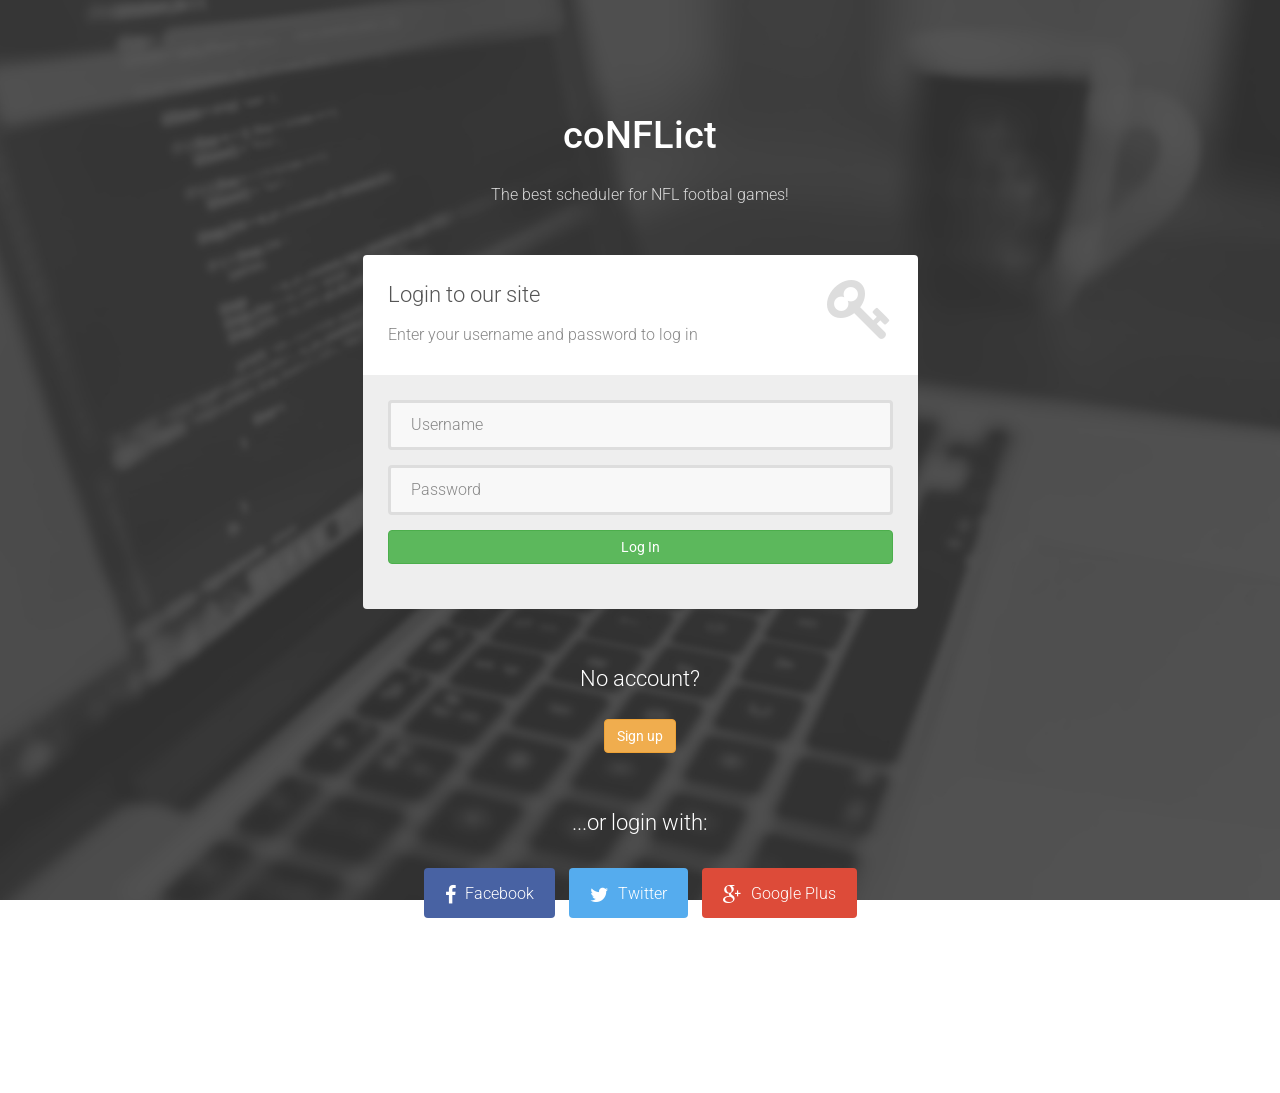
<file: index.html>
<!DOCTYPE html>
<html lang="en">
    <head>
        <meta charset="utf-8">
        <meta http-equiv="X-UA-Compatible" content="IE=edge">
        <meta name="viewport" content="width=device-width, initial-scale=1">

        <!-- CSS -->
        <link rel="stylesheet" href="http://fonts.googleapis.com/css?family=Roboto:400,100,300,500">
        <link rel="stylesheet" href="assets/bootstrap/css/bootstrap.min.css">
        <link rel="stylesheet" href="assets/font-awesome/css/font-awesome.min.css">
		<link rel="stylesheet" href="assets/css/form-elements.css">
        <link rel="stylesheet" href="assets/css/style.css">

        <!-- Favicon and touch icons -->
        <link rel="shortcut icon" href="assets/ico/favicon.png">
        <link rel="apple-touch-icon-precomposed" sizes="144x144" href="assets/ico/apple-touch-icon-144-precomposed.png">
        <link rel="apple-touch-icon-precomposed" sizes="114x114" href="assets/ico/apple-touch-icon-114-precomposed.png">
        <link rel="apple-touch-icon-precomposed" sizes="72x72" href="assets/ico/apple-touch-icon-72-precomposed.png">
        <link rel="apple-touch-icon-precomposed" href="assets/ico/apple-touch-icon-57-precomposed.png">
    </head>
    <body>
        <div class="top-content">	
            <div class="inner-bg">
                <div class="container">
                    <div class="row">
                        <div class="col-sm-8 col-sm-offset-2 text">
                            <h1><strong>coNFLict</strong></h1>
                            <div class="description">
                            	<p>
	                            	The best scheduler for NFL footbal games!
                            	</p>
                            </div>
                        </div>
                    </div>
                    <div class="row">
                        <div class="col-sm-6 col-sm-offset-3 form-box">
                        	<div class="form-top">
                        		<div class="form-top-left">
                        			<h3>Login to our site</h3>
                            		<p>Enter your username and password to log in</p>
                        		</div>
                        		<div class="form-top-right">
                        			<i class="fa fa-key"></i>
                        		</div>
                            </div>
                            <div class="form-bottom">
			                    <form role="form" action="app/index.html" method="post" class="login-form">
			                    	<div class="form-group">
			                        	<input type="text" name="form-username" placeholder="Username" class="form-username form-control" id="form-username">
			                        </div>
			                        <div class="form-group">
			                        	<input type="password" name="form-password" placeholder="Password" class="form-password form-control" id="form-password">
			                        </div>
                                    <div class="form-group">
                                        <button type="submit" class="btn btn-success">Log In</button>    
                                    </div>
			                    </form>
		                    </div>
                        </div>
                    </div>
                    <div class="row">
                        <div class="col-sm-6 col-sm-offset-3 social-login">
                            <h3>No account?</h3>
                            <div class="social-login-buttons">
                                <button type="button" class="btn btn-warning" onclick="location.href='registration/index.html'">Sign up</button>
                            </div>
                        </div>

                        <div class="col-sm-6 col-sm-offset-3 social-login">
                        	<h3>...or login with:</h3>
                        	<div class="social-login-buttons">
	                        	<a class="btn btn-link-1 btn-link-1-facebook" href="#">
	                        		<i class="fa fa-facebook"></i> Facebook
	                        	</a>
	                        	<a class="btn btn-link-1 btn-link-1-twitter" href="#">
	                        		<i class="fa fa-twitter"></i> Twitter
	                        	</a>
	                        	<a class="btn btn-link-1 btn-link-1-google-plus" href="#">
	                        		<i class="fa fa-google-plus"></i> Google Plus
	                        	</a>
                        	</div>
                        </div>
                    </div>
                </div>
            </div>            
        </div>

        <script src="assets/js/jquery-1.11.1.min.js"></script>
        <script src="assets/bootstrap/js/bootstrap.min.js"></script>
        <script src="assets/js/jquery.backstretch.min.js"></script>
        <script src="assets/js/scripts.js"></script>
    </body>
</html>
</file>
<file: assets/css/form-elements.css>
input[type="text"], 
input[type="password"], 
textarea, 
textarea.form-control {
	height: 50px;
    margin: 0;
    padding: 0 20px;
    vertical-align: middle;
    background: #f8f8f8;
    border: 3px solid #ddd;
    font-family: 'Roboto', sans-serif;
    font-size: 16px;
    font-weight: 300;
    line-height: 50px;
    color: #888;
    -moz-border-radius: 4px; -webkit-border-radius: 4px; border-radius: 4px;
    -moz-box-shadow: none; -webkit-box-shadow: none; box-shadow: none;
    -o-transition: all .3s; -moz-transition: all .3s; -webkit-transition: all .3s; -ms-transition: all .3s; transition: all .3s;
}

textarea, 
textarea.form-control {
	padding-top: 10px;
	padding-bottom: 10px;
	line-height: 30px;
}

input[type="text"]:focus, 
input[type="password"]:focus, 
textarea:focus, 
textarea.form-control:focus {
	outline: 0;
	background: #fff;
    border: 3px solid #ccc;
    -moz-box-shadow: none; -webkit-box-shadow: none; box-shadow: none;
}

input[type="text"]:-moz-placeholder, input[type="password"]:-moz-placeholder, 
textarea:-moz-placeholder, textarea.form-control:-moz-placeholder { color: #888; }

input[type="text"]:-ms-input-placeholder, input[type="password"]:-ms-input-placeholder, 
textarea:-ms-input-placeholder, textarea.form-control:-ms-input-placeholder { color: #888; }

input[type="text"]::-webkit-input-placeholder, input[type="password"]::-webkit-input-placeholder, 
textarea::-webkit-input-placeholder, textarea.form-control::-webkit-input-placeholder { color: #888; }



/*button.btn {
	height: 50px;
    margin: 0;
    padding: 0 20px;
    vertical-align: middle;
    background: #4aaf51;
    border: 0;
    font-family: 'Roboto', sans-serif;
    font-size: 16px;
    font-weight: 300;
    line-height: 50px;
    color: #fff;
    -moz-border-radius: 4px; -webkit-border-radius: 4px; border-radius: 4px;
    text-shadow: none;
    -moz-box-shadow: none; -webkit-box-shadow: none; box-shadow: none;
    -o-transition: all .3s; -moz-transition: all .3s; -webkit-transition: all .3s; -ms-transition: all .3s; transition: all .3s;
}*/

/*button.btn:hover { opacity: 0.9; color: #fff; }

button.btn:active { outline: 0; opacity: 0.6; color: #fff; -moz-box-shadow: none; -webkit-box-shadow: none; box-shadow: none; }

button.btn:focus { outline: 0; opacity: 0.6; background: #4aaf51; color: #fff; }

button.btn:active:focus, button.btn.active:focus { outline: 0; opacity: 0.6; background: #4aaf51; color: #fff; }*/
</file>
<file: assets/css/style.css>
body {
    font-family: 'Roboto', sans-serif;
    font-size: 16px;
    font-weight: 300;
    color: #888;
    line-height: 30px;
    text-align: center;
}

strong { font-weight: 500; }

a, a:hover, a:focus {
	color: #4aaf51;
	text-decoration: none;
    -o-transition: all .3s; -moz-transition: all .3s; -webkit-transition: all .3s; -ms-transition: all .3s; transition: all .3s;
}

h1, h2 {
	margin-top: 10px;
	font-size: 38px;
    font-weight: 100;
    color: #555;
    line-height: 50px;
}

h3 {
	font-size: 22px;
    font-weight: 300;
    color: #555;
    line-height: 30px;
}

img { max-width: 100%; }

::-moz-selection { background: #4aaf51; color: #fff; text-shadow: none; }
::selection { background: #4aaf51; color: #fff; text-shadow: none; }


.btn-link-1 {
	display: inline-block;
	height: 50px;
	margin: 5px;
	padding: 16px 20px 0 20px;
	background: #4aaf51;
	font-size: 16px;
    font-weight: 300;
    line-height: 16px;
    color: #fff;
    -moz-border-radius: 4px; -webkit-border-radius: 4px; border-radius: 4px;
}
.btn-link-1:hover, .btn-link-1:focus, .btn-link-1:active { outline: 0; opacity: 0.6; color: #fff; }

.btn-link-1.btn-link-1-facebook { background: #4862a3; }
.btn-link-1.btn-link-1-twitter { background: #55acee; }
.btn-link-1.btn-link-1-google-plus { background: #dd4b39; }

.btn-link-1 i {
	padding-right: 5px;
	vertical-align: middle;
	font-size: 20px;
	line-height: 20px;
}

.btn-link-2 {
	display: inline-block;
	height: 50px;
	margin: 5px;
	padding: 15px 20px 0 20px;
	background: rgba(0, 0, 0, 0.3);
	border: 1px solid #fff;
	font-size: 16px;
    font-weight: 300;
    line-height: 16px;
    color: #fff;
    -moz-border-radius: 4px; -webkit-border-radius: 4px; border-radius: 4px;
}
.btn-link-2:hover, .btn-link-2:focus, 
.btn-link-2:active, .btn-link-2:active:focus { outline: 0; opacity: 0.6; background: rgba(0, 0, 0, 0.3); color: #fff; }


/***** Top content *****/

.inner-bg {
    padding: 100px 0 170px 0;
}

.top-content .text {
	color: #fff;
}

.top-content .text h1 { color: #fff; }

.top-content .description {
	margin: 20px 0 10px 0;
}

.top-content .description p { opacity: 0.8; }

.top-content .description a {
	color: #fff;
}
.top-content .description a:hover, 
.top-content .description a:focus { border-bottom: 1px dotted #fff; }

.form-box {
	margin-top: 35px;
}

.form-top {
	overflow: hidden;
	padding: 0 25px 15px 25px;
	background: #fff;
	-moz-border-radius: 4px 4px 0 0; -webkit-border-radius: 4px 4px 0 0; border-radius: 4px 4px 0 0;
	text-align: left;
}

.form-top-left {
	float: left;
	width: 75%;
	padding-top: 25px;
}

.form-top-left h3 { margin-top: 0; }

.form-top-right {
	float: left;
	width: 25%;
	padding-top: 5px;
	font-size: 66px;
	color: #ddd;
	line-height: 100px;
	text-align: right;
}

.form-bottom {
	padding: 25px 25px 30px 25px;
	background: #eee;
	-moz-border-radius: 0 0 4px 4px; -webkit-border-radius: 0 0 4px 4px; border-radius: 0 0 4px 4px;
	text-align: left;
}

.form-bottom form textarea {
	height: 100px;
}

.form-bottom form button.btn {
	width: 100%;
}

.form-bottom form .input-error {
	border-color: #4aaf51;
}

.social-login {
	margin-top: 35px;
}

.social-login h3 {
	color: #fff;
}

.social-login-buttons {
	margin-top: 25px;
}


/***** Media queries *****/

@media (min-width: 992px) and (max-width: 1199px) {}

@media (min-width: 768px) and (max-width: 991px) {}

@media (max-width: 767px) {
	
	.inner-bg { padding: 60px 0 110px 0; }

}

@media (max-width: 415px) {
	
	h1, h2 { font-size: 32px; }

}
</file>
